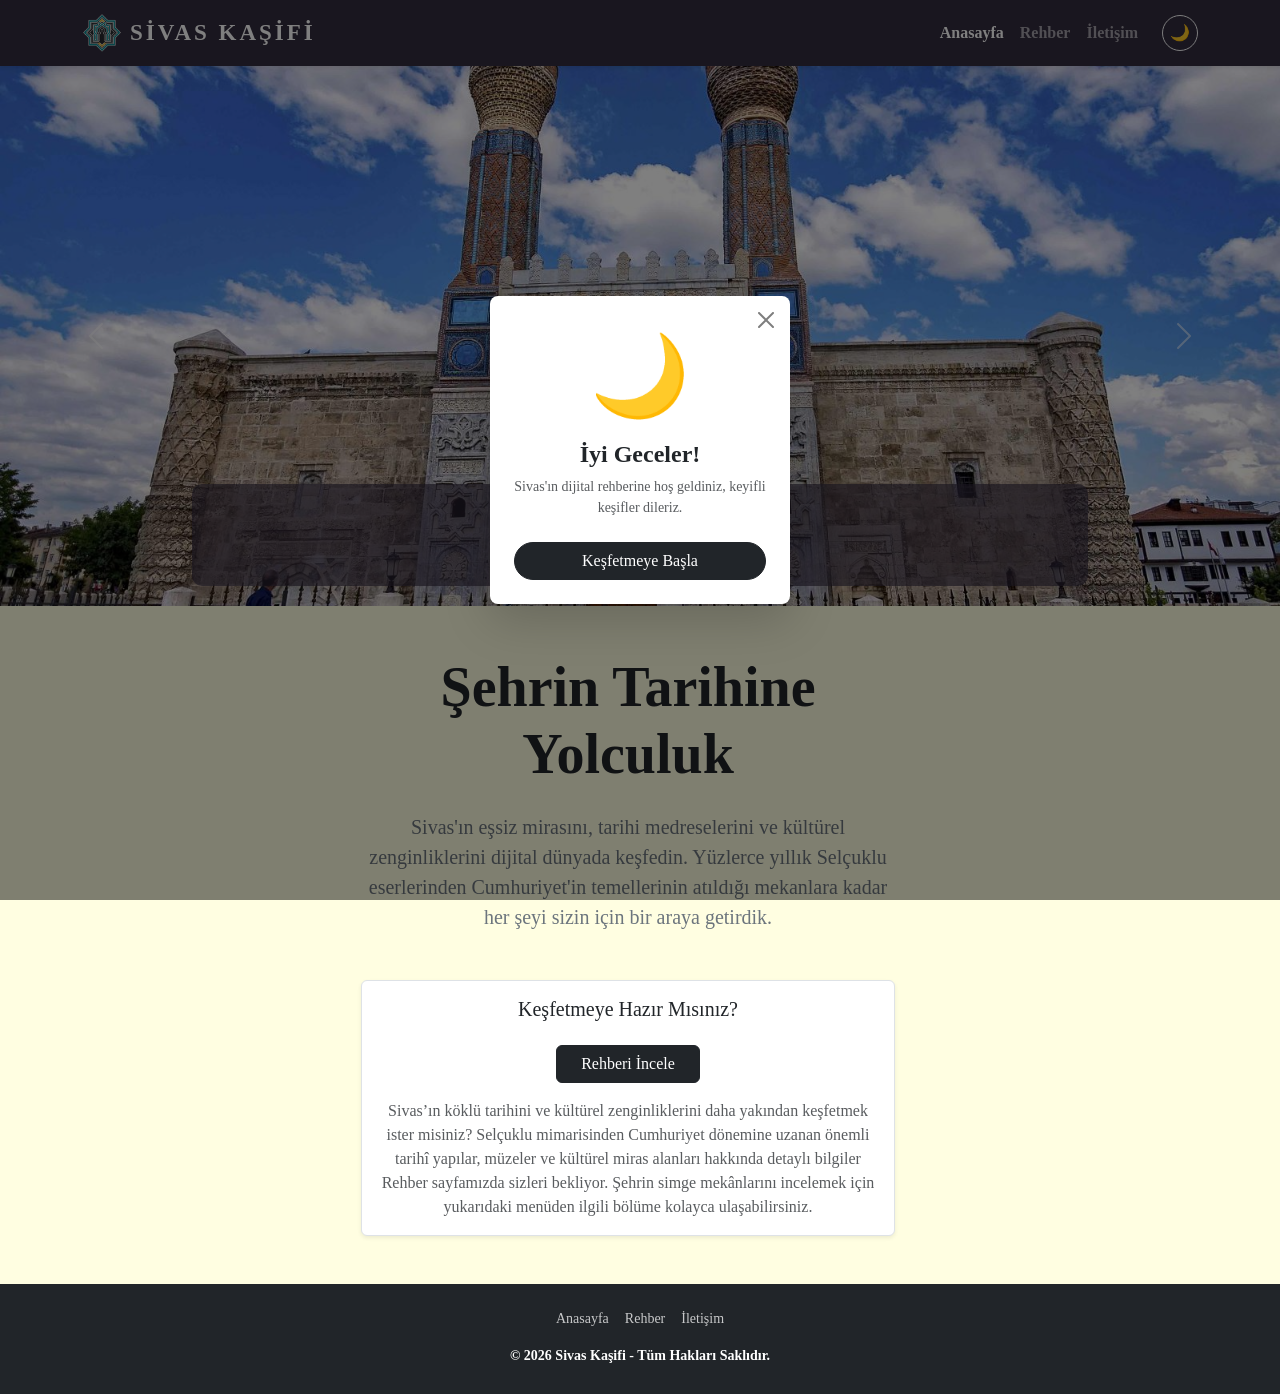
<file: index.html>
<!DOCTYPE html>
<html lang="tr">

<head>
    <meta charset="UTF-8">
    <meta name="viewport" content="width=device-width, initial-scale=1.0">
    <title>Sivas Kaşifi | Anasayfa</title>
    <link rel="icon" href="images/logo2.png" type="image/png">
    <link href="https://cdn.jsdelivr.net/npm/bootstrap@5.3.0/dist/css/bootstrap.min.css" rel="stylesheet">
    <link rel="stylesheet" href="assets/css/style.css">
</head>

<body class="d-flex flex-column min-vh-100">

    <nav class="navbar navbar-expand-lg navbar-dark sticky-top shadow-sm">
        <div class="container">
            <a class="navbar-brand d-flex align-items-center fw-bold" href="./index.html">
                <img src="images/logo2.png" alt="Sivas Kaşifi Logo" width="40" height="40"
                    class="d-inline-block align-top me-2">
                <span>SİVAS KAŞİFİ</span>
            </a>
            <button class="navbar-toggler border-0 shadow-none" type="button" data-bs-toggle="collapse"
                data-bs-target="#navbarNav">
                <span class="navbar-toggler-icon"></span>
            </button>
            <div class="collapse navbar-collapse" id="navbarNav">
                <ul class="navbar-nav ms-auto fw-bold align-items-center">
                    <li class="nav-item"><a class="nav-link active" href="./index.html">Anasayfa</a></li>
                    <li class="nav-item"><a class="nav-link" href="./rehber.html">Rehber</a></li>
                    <li class="nav-item"><a class="nav-link" href="./iletisim.html">İletişim</a></li>
                    <li class="nav-item ms-lg-3 mt-2 mt-lg-0">
                        <button id="themeToggleBtn" class="btn btn-sm btn-outline-light rounded-circle" title="Gece/Gündüz Modu" style="width: 36px; height: 36px; display:flex; align-items:center; justify-content:center; font-size:16px;">🌙</button>
                    </li>
                </ul>
            </div>
        </div>
    </nav>

    <div id="mainCarousel" class="carousel slide" data-bs-ride="carousel">
        <div class="carousel-indicators">
            <button type="button" data-bs-target="#mainCarousel" data-bs-slide-to="0" class="active"></button>
            <button type="button" data-bs-target="#mainCarousel" data-bs-slide-to="1"></button>
            <button type="button" data-bs-target="#mainCarousel" data-bs-slide-to="2"></button>
            <button type="button" data-bs-target="#mainCarousel" data-bs-slide-to="3"></button>
            <button type="button" data-bs-target="#mainCarousel" data-bs-slide-to="4"></button>
            <button type="button" data-bs-target="#mainCarousel" data-bs-slide-to="5"></button>
        </div>
        <div class="carousel-inner">

            <div class="carousel-item active">
                <img src="images/gok-medrese.jpg" class="d-block w-100 carousel-img" alt="Gök Medrese">
                <div class="carousel-caption d-none d-md-block">
                    <h5>Gök Medrese</h5>
                    <p>Sivas'ın en önemli tarihi eserlerinden biri.</p>
                </div>
            </div>

            <div class="carousel-item">
                <img src="images/divrigi.jpg" class="d-block w-100 carousel-img" alt="Divriği Ulu Camii">
                <div class="carousel-caption d-none d-md-block">
                    <h5>Divriği Ulu Camii</h5>
                    <p>UNESCO Dünya Mirası listesinde yer alan eşsiz yapı.</p>
                </div>
            </div>

            <div class="carousel-item">
                <img src="images/sifaiye.jpg" class="d-block w-100 carousel-img" alt="Şifaiye Medresesi">
                <div class="carousel-caption d-none d-md-block">
                    <h5>Şifaiye Medresesi</h5>
                    <p>Selçuklu döneminden kalan tarihi şifahane.</p>
                </div>
            </div>

            <div class="carousel-item">
                <img src="images/kongre-muzesi.jpg" class="d-block w-100 carousel-img" alt="Kongre Müzesi">
                <div class="carousel-caption d-none d-md-block">
                    <h5>Kongre Müzesi</h5>
                    <p>Sivas Kongresi'nin yapıldığı tarihi bina.</p>
                </div>
            </div>

            <div class="carousel-item">
                <img src="images/arkeoloji-muzesi.jpg" class="d-block w-100 carousel-img" alt="Arkeoloji Müzesi">
                <div class="carousel-caption d-none d-md-block">
                    <h5>Arkeoloji Müzesi</h5>
                    <p>Sivas'ın zengin tarihini yansıtan önemli bir müze.</p>
                </div>
            </div>

            <div class="carousel-item">
                <img src="images/asik-veysel.jpg" class="d-block w-100 carousel-img" alt="Aşık Veysel Müzesi">
                <div class="carousel-caption d-none d-md-block">
                    <h5>Aşık Veysel Müzesi</h5>
                    <p>Ünlü halk ozanı Aşık Veysel'in yaşamını anlatan müze.</p>
                </div>
            </div>

        </div>

        <button class="carousel-control-prev" type="button" data-bs-target="#mainCarousel" data-bs-slide="prev">
            <span class="carousel-control-prev-icon"></span>
        </button>

        <button class="carousel-control-next" type="button" data-bs-target="#mainCarousel" data-bs-slide="next">
            <span class="carousel-control-next-icon"></span>
        </button>
    </div>

    <main class="container my-5 flex-grow-1 d-flex align-items-center">
        <div class="row justify-content-center text-center w-100">
            <div class="col-lg-6 col-md-10 ">

                <h1 class="display-4 fw-bold text-dark mb-4">Şehrin Tarihine Yolculuk</h1>

                <p class="lead text-secondary">
                    Sivas'ın eşsiz mirasını, tarihi medreselerini ve kültürel zenginliklerini dijital dünyada keşfedin.
                    Yüzlerce yıllık Selçuklu eserlerinden Cumhuriyet'in temellerinin atıldığı mekanlara kadar her şeyi
                    sizin için bir araya getirdik.
                </p>

                <div class="mt-5 p-3 bg-white border rounded shadow-sm">
                    <h3 class="h5 text-dark">Keşfetmeye Hazır Mısınız?</h3>
                    <a href="./rehber.html" class="btn btn-dark mt-3 px-4">
Rehberi İncele
</a>
                    <p class="text-muted mb-0 mt-3">Sivas’ın köklü tarihini ve kültürel zenginliklerini daha yakından keşfetmek ister misiniz?
Selçuklu mimarisinden Cumhuriyet dönemine uzanan önemli tarihî yapılar, müzeler ve kültürel miras alanları hakkında detaylı bilgiler Rehber sayfamızda sizleri bekliyor.
Şehrin simge mekânlarını incelemek için yukarıdaki menüden ilgili bölüme kolayca ulaşabilirsiniz.</p>
                </div>

            </div>

        </div>
    </main>

    <footer class="mt-auto py-4 bg-dark text-white text-center">
        <div class="container">
            <div class="d-flex justify-content-center gap-3 mb-3">
                <a href="./index.html" class="text-white text-decoration-none small opacity-75">Anasayfa</a>
                <a href="./rehber.html" class="text-white text-decoration-none small opacity-75">Rehber</a>
                <a href="./iletisim.html" class="text-white text-decoration-none small opacity-75">İletişim</a>
            </div>
            <p class="mb-1 small fw-bold">© 2026 Sivas Kaşifi - Tüm Hakları Saklıdır.</p>
        </div>
    </footer>

    
    <div class="modal fade" id="welcomeModal" tabindex="-1" aria-hidden="true">
        <div class="modal-dialog modal-dialog-centered modal-sm">
            <div class="modal-content border-0 shadow-lg">
                <div class="modal-header border-0 pb-0">
                    <button type="button" class="btn-close" data-bs-dismiss="modal" aria-label="Kapat"></button>
                </div>
                <div class="modal-body text-center pt-0 pb-4 px-4">
                    <div class="display-1 mb-3" id="welcomeIcon">👋</div>
                    <h4 class="fw-bold mb-2 text-dark" id="welcomeMessage">Hoş Geldiniz!</h4>
                    <p class="text-muted small mb-4">Sivas'ın dijital rehberine hoş geldiniz, keyifli keşifler dileriz.</p>
                    <button type="button" class="btn btn-dark w-100 rounded-pill" data-bs-dismiss="modal">Keşfetmeye Başla</button>
                </div>
            </div>
        </div>
    </div>

    <script src="https://code.jquery.com/jquery-3.7.1.min.js"></script>
    <script src="https://cdn.jsdelivr.net/npm/bootstrap@5.3.0/dist/js/bootstrap.bundle.min.js"></script>
    <script src="assets/js/main.js"></script>
</body>
</html>
</file>
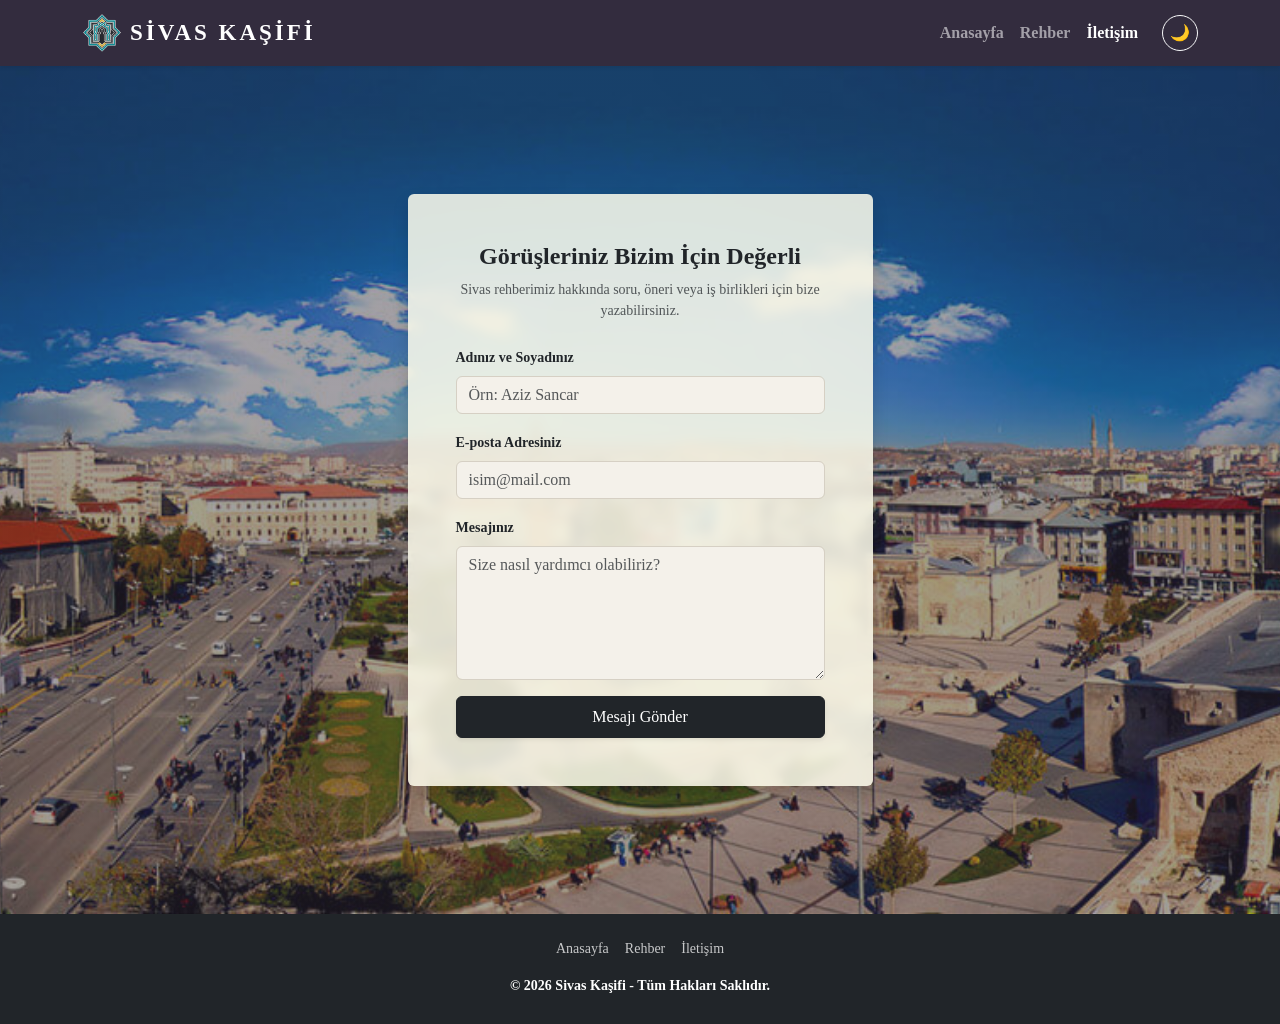
<file: iletisim.html>
<!DOCTYPE html>
<html lang="tr">

<head>
    <meta charset="UTF-8">
    <meta name="viewport" content="width=device-width, initial-scale=1.0">
    <title>Bize Ulaşın | Sivas Kaşifi</title>
    <link rel="icon" href="images/logo2.png" type="image/png">
    <link href="https://cdn.jsdelivr.net/npm/bootstrap@5.3.0/dist/css/bootstrap.min.css" rel="stylesheet">
    <link rel="stylesheet" href="assets/css/style.css">
</head>

<body class="d-flex flex-column min-vh-100">

    <nav class="navbar navbar-expand-lg navbar-dark sticky-top shadow-sm">
        <div class="container">
            <a class="navbar-brand d-flex align-items-center fw-bold" href="./index.html">
                <img src="images/logo2.png" alt="Sivas Kaşifi Logo" width="40" height="40"
                    class="d-inline-block align-top me-2">
                <span>SİVAS KAŞİFİ</span>
            </a>
            <button class="navbar-toggler border-0 shadow-none" type="button" data-bs-toggle="collapse"
                data-bs-target="#navbarNav">
                <span class="navbar-toggler-icon"></span>
            </button>
            <div class="collapse navbar-collapse" id="navbarNav">
                <ul class="navbar-nav ms-auto fw-bold align-items-center">
                    <li class="nav-item"><a class="nav-link" href="./index.html">Anasayfa</a></li>
                    <li class="nav-item"><a class="nav-link" href="./rehber.html">Rehber</a></li>
                    <li class="nav-item"><a class="nav-link active" href="./iletisim.html">İletişim</a></li>
                    <li class="nav-item ms-lg-3 mt-2 mt-lg-0">
                        <button id="themeToggleBtn" class="btn btn-sm btn-outline-light rounded-circle" title="Gece/Gündüz Modu" style="width: 36px; height: 36px; display:flex; align-items:center; justify-content:center; font-size:16px;">🌙</button>
                    </li>
                </ul>
            </div>
        </div>
    </nav>

    <main class="contact-section flex-grow-1 d-flex align-items-center">
        <div class="container py-5">
            <div class="row justify-content-center g-0">
                <div class="col-11 col-sm-9 col-md-7 col-lg-5">
                    <div class="p-4 p-md-5 border-0 shadow rounded form-card">

                        <div class="text-center mb-4">
                            <h2 class="h4 fw-bold text-dark">Görüşleriniz Bizim İçin Değerli</h2>
                            <p class="text-muted small">Sivas rehberimiz hakkında soru, öneri veya iş birlikleri için
                                bize yazabilirsiniz.</p>
                        </div>

                        <form id="contactForm" novalidate>
                            <div class="mb-3">
                                <label class="form-label small fw-bold">Adınız ve Soyadınız</label>
                                <input type="text" id="nameInput" class="form-control" placeholder="Örn: Aziz Sancar">
                            </div>
                            <div class="mb-3">
                                <label class="form-label small fw-bold">E-posta Adresiniz</label>
                                <input type="email" id="emailInput" class="form-control" placeholder="isim@mail.com">
                            </div>
                            <div class="mb-3">
                                <label class="form-label small fw-bold">Mesajınız</label>
                                <textarea id="messageInput" class="form-control" rows="5"
                                    placeholder="Size nasıl yardımcı olabiliriz?"></textarea>
                            </div>
                            <button type="submit" class="btn btn-dark w-100 py-2 shadow-sm">Mesajı Gönder</button>
                        </form>

                    </div>
                </div>
            </div>
        </div>
    </main>

    <footer class="mt-auto py-4 bg-dark text-white text-center">
        <div class="container">
            <div class="d-flex justify-content-center gap-3 mb-3">
                <a href="./index.html" class="text-white text-decoration-none small opacity-75">Anasayfa</a>
                <a href="./rehber.html" class="text-white text-decoration-none small opacity-75">Rehber</a>
                <a href="./iletisim.html" class="text-white text-decoration-none small opacity-75">İletişim</a>
            </div>
            <p class="mb-1 small fw-bold">© 2026 Sivas Kaşifi - Tüm Hakları Saklıdır.</p>
        </div>
    </footer>

    
    <div class="modal fade" id="alertModal" tabindex="-1" aria-hidden="true">
        <div class="modal-dialog modal-dialog-centered modal-sm">
            <div class="modal-content border-0 shadow">
                <div class="modal-header border-bottom-0 pb-0">
                    <button type="button" class="btn-close" data-bs-dismiss="modal" aria-label="Kapat"></button>
                </div>
                <div class="modal-body text-center pt-0 pb-4 px-4">
                    <h5 class="fw-bold mb-3" id="alertModalTitle">Uyarı</h5>
                    <p class="text-muted mb-4" id="alertModalMessage">Mesaj içeriği</p>
                    <button type="button" class="btn btn-dark w-100 rounded-pill" data-bs-dismiss="modal">Tamam</button>
                </div>
            </div>
        </div>
    </div>

    <script src="https://code.jquery.com/jquery-3.7.1.min.js"></script>
    <script src="https://cdn.jsdelivr.net/npm/bootstrap@5.3.0/dist/js/bootstrap.bundle.min.js"></script>
    <script src="assets/js/main.js"></script>
</body>

</html>
</file>
<file: assets/css/style.css>
.navbar{
background-color:#332c3e;
}

.navbar-nav .nav-link:hover{
color:#f4c542;
}

.navbar-brand{
font-family:Cambria,Cochin,Georgia,Times,'Times New Roman',serif;
font-size:23px;
letter-spacing:3px;
}

body{
background-color:#fffee1;
font-family:Cambria,Cochin,Georgia,Times,'Times New Roman',serif;
}

.card-img-top{
height:260px;
object-fit:cover;
}

.card{
background-color:#fffcf0;
}

.form-card{
background-color:rgba(255,254,238,0.85);
backdrop-filter:blur(6px);
border-left:5px solid #332c3e;
}

.contact-section{
background-image:linear-gradient(rgba(51,44,62,0.45),rgba(51,44,62,0.45)),url("../../images/sivas-iletisim.jpg");
background-size:cover;
background-position:center;
padding:80px 0;
}

.btn-dark:hover{
background-color:#4b405a;
color:#f4c542;
transition:0.3s;
}

.form-control{
background-color:#f4f1ea;
border:1px solid #d6d0c4;
transition:0.2s;
}

.form-control:focus{
background-color:white;
border-color:#5fa8a8;
box-shadow:0 0 5px rgba(95,168,168,0.3);
}

h1,h2,h3,h4,h5,h6{
font-family:Georgia,'Times New Roman',Times,serif;
}

.carousel-img{
width:100%;
height:60vh;
object-fit:cover;
}

.carousel-caption{
background-color:rgba(51,44,62,0.65);
border-radius:10px;
padding:15px;
}

@media(max-width:768px){

h1{
font-size:36px;
}

.navbar-brand{
font-size:18px;
letter-spacing:1px;
}

.navbar-brand img{
width:32px;
height:32px;
}

.card-img-top{
height:200px;
}

.carousel-img{
height:260px;
object-fit:cover;
}

.form-card{
padding:25px!important;
}

.contact-section{
padding:40px 15px;
}
}

.rehber-card{
height:280px!important;
overflow:hidden;
border:2px solid #2bb3b3;
transition:0.3s;
display:flex!important;
}

.card h5{
font-weight:800!important;
font-size:22px;
}

.rehber-card .row.g-0{
width:100%;
height:100%;
margin:0;
}

.rehber-card .col-md-6.p-4{
display:flex!important;
flex-direction:column!important;
height:100%!important;
justify-content:flex-start!important;
}

.rehber-card h5{
font-weight:800!important;
font-size:20px;
margin-bottom:0;
flex-shrink:0;
}

.rehber-card p.text-muted{
flex-grow:1!important;
margin-top:10px!important;
margin-bottom:10px!important;
font-size:0.9rem;
overflow:hidden;
}

.rehber-card .detay-btn{
margin-top:auto!important;
background-color:#332c3e;
color:white;
border:none;
padding:8px 20px;
transition:0.3s;
align-self:flex-start;
}

.rehber-card .detay-btn:hover{
background-color:#4b405a;
color:#f4c542;
}

.rehber-card .col-md-6:last-child{
height:100%;
}

.rehber-card img{
height:100%!important;
width:100%!important;
object-fit:cover;
}

.rehber-card:hover{
transform:translateY(-5px);
box-shadow:0 10px 20px rgba(0,0,0,0.15);
}

@media(max-width:768px){

.rehber-card{
height:auto!important;
flex-direction:column!important;
}

.rehber-card .col-md-6,
.rehber-card .col-md-6.p-4{
width:100%!important;
height:auto!important;
}

.rehber-card img{
height:220px!important;
object-fit:cover!important;
display:block!important;
}

}



body.dark-theme{
background-color:#1e1b26;
color:#e6e2f0;
}

body.dark-theme .navbar{
background-color:#181522;
}

body.dark-theme .navbar-nav .nav-link{
color:#e6e2f0;
}

body.dark-theme .navbar-nav .nav-link:hover{
color:#f4c542;
}

body.dark-theme .card{
background-color:#262232;
color:#e6e2f0;
}

body.dark-theme .form-card{
background-color:rgba(38,34,50,0.9);
border-left:5px solid #f4c542;
}

body.dark-theme .form-control{
background-color:#2e2940;
border:1px solid #4a4560;
color:#ffffff;
}

body.dark-theme .form-control:focus{
background-color:#352f4d;
border-color:#f4c542;
box-shadow:0 0 5px rgba(244,197,66,0.3);
}

body.dark-theme .contact-section{
background-image:
linear-gradient(rgba(20,18,30,0.7),rgba(20,18,30,0.7)),
url("../../images/sivas-iletisim.jpg");
}

body.dark-theme .carousel-caption{
background-color:rgba(20,18,30,0.75);
}

body.dark-theme .rehber-card{
border:2px solid #f4c542;
background-color:#262232;
}

body.dark-theme .rehber-card .detay-btn{
background-color:#f4c542;
color:#1e1b26;
}

body.dark-theme .rehber-card .detay-btn:hover{
background-color:#d4a92f;
color:white;
}

body.dark-theme .btn-dark{
background-color:#2e2940;
}

body.dark-theme .btn-dark:hover{
background-color:#f4c542;
color:#1e1b26;
}

body.dark-theme .navbar-brand,
body.dark-theme .nav-link{
color:#e6e2f0!important;
}

body.dark-theme .navbar-brand:hover,
body.dark-theme .nav-link:hover{
color:#f4c542!important;
}

body.dark-theme .text-dark{
color:#e6e2f0!important;
}

body.dark-theme .text-muted{
color:#bfb8d6!important;
}

body.dark-theme .form-label{
color:#e6e2f0!important;
}
body.dark-theme .form-control::placeholder{
color:#bfb8d6!important;
opacity:1;
}

body.dark-theme .form-control{
color:#ffffff!important;
}

body.dark-theme textarea::placeholder{
color:#bfb8d6!important;
opacity:1;
}

body.dark-theme .bg-light,
body.dark-theme .bg-white{
background-color:#262232!important;
color:#e6e2f0!important;
}

body.dark-theme .rounded{
background-color:#262232!important;
}

body.dark-theme .modal-content{
background-color:#262232!important;
color:#e6e2f0!important;
}

body.dark-theme .modal-body{
background-color:#262232!important;
}

body.dark-theme #modalTitle{
color:#e6e2f0!important;
border-color:#4a4560!important;
}

body.dark-theme #modalDescription{
color:#bfb8d6!important;
}

body.dark-theme .btn-close{
filter:invert(1);
}
</file>
